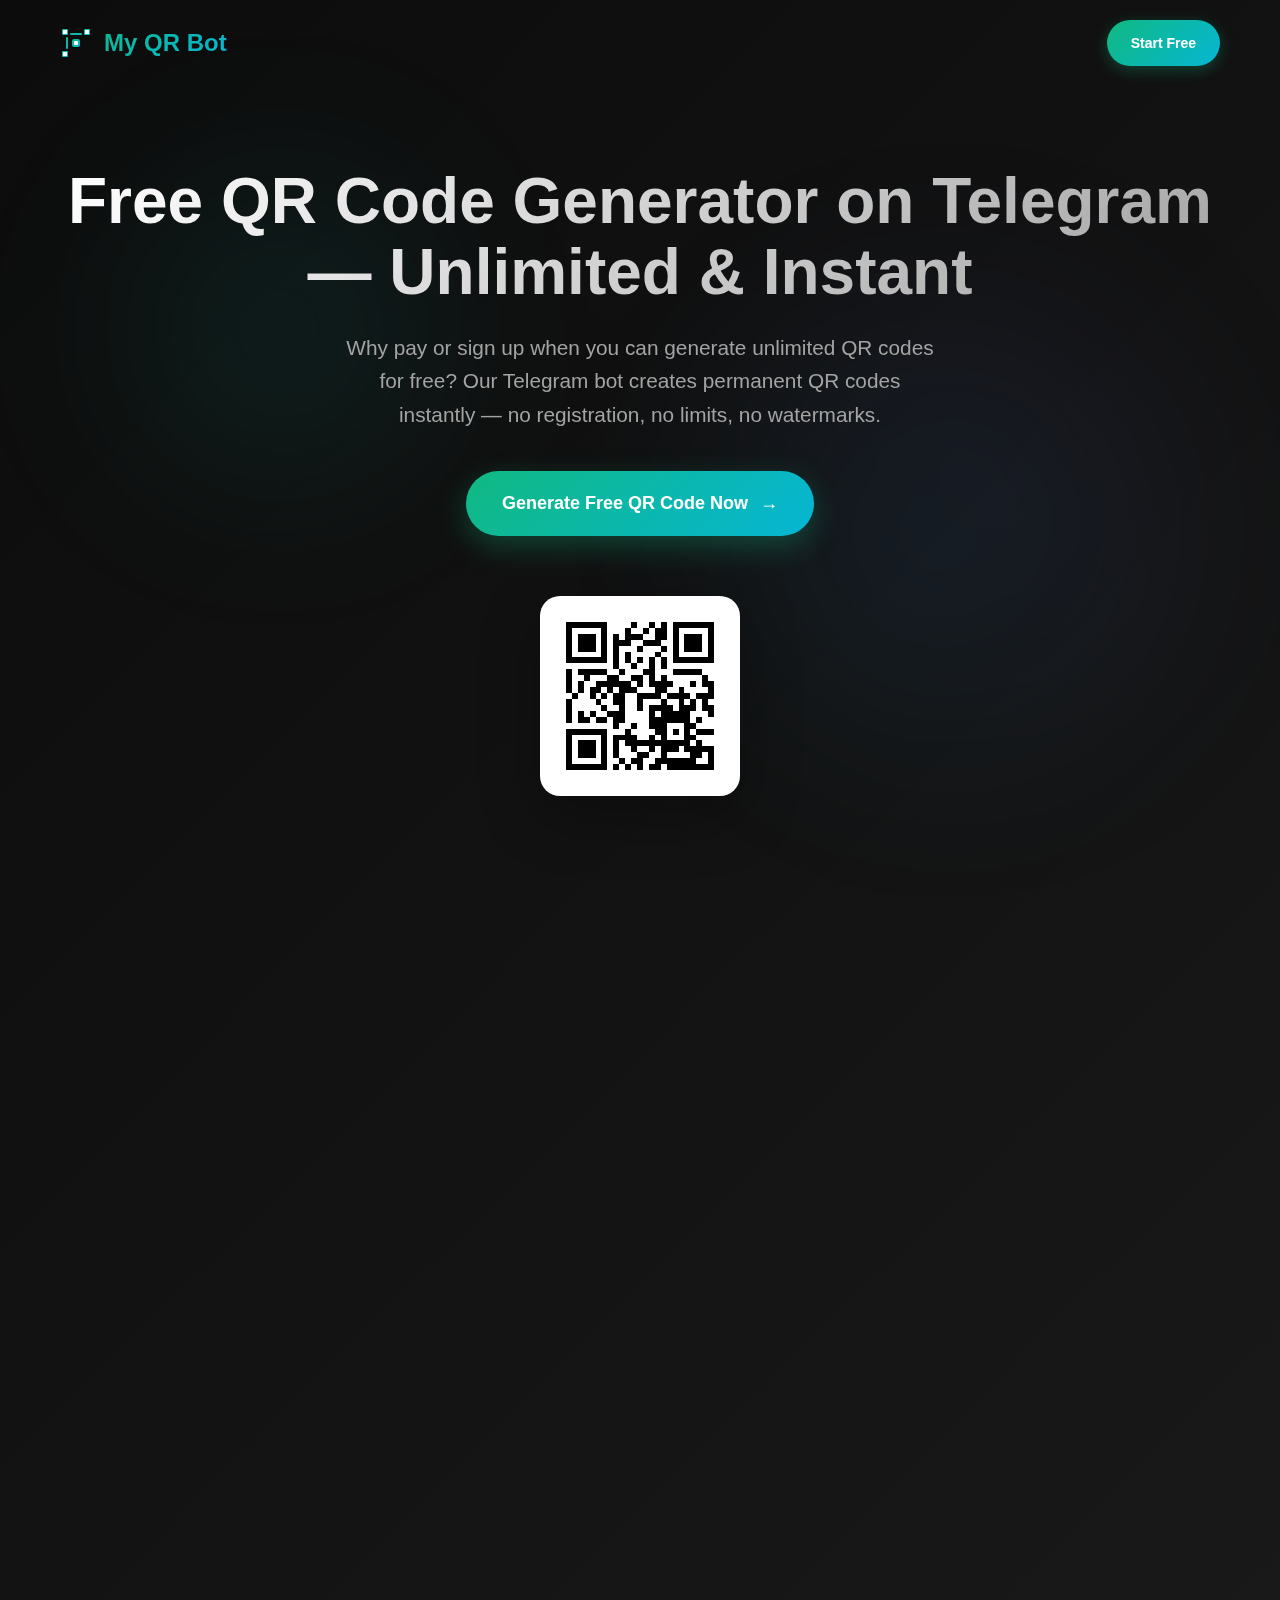
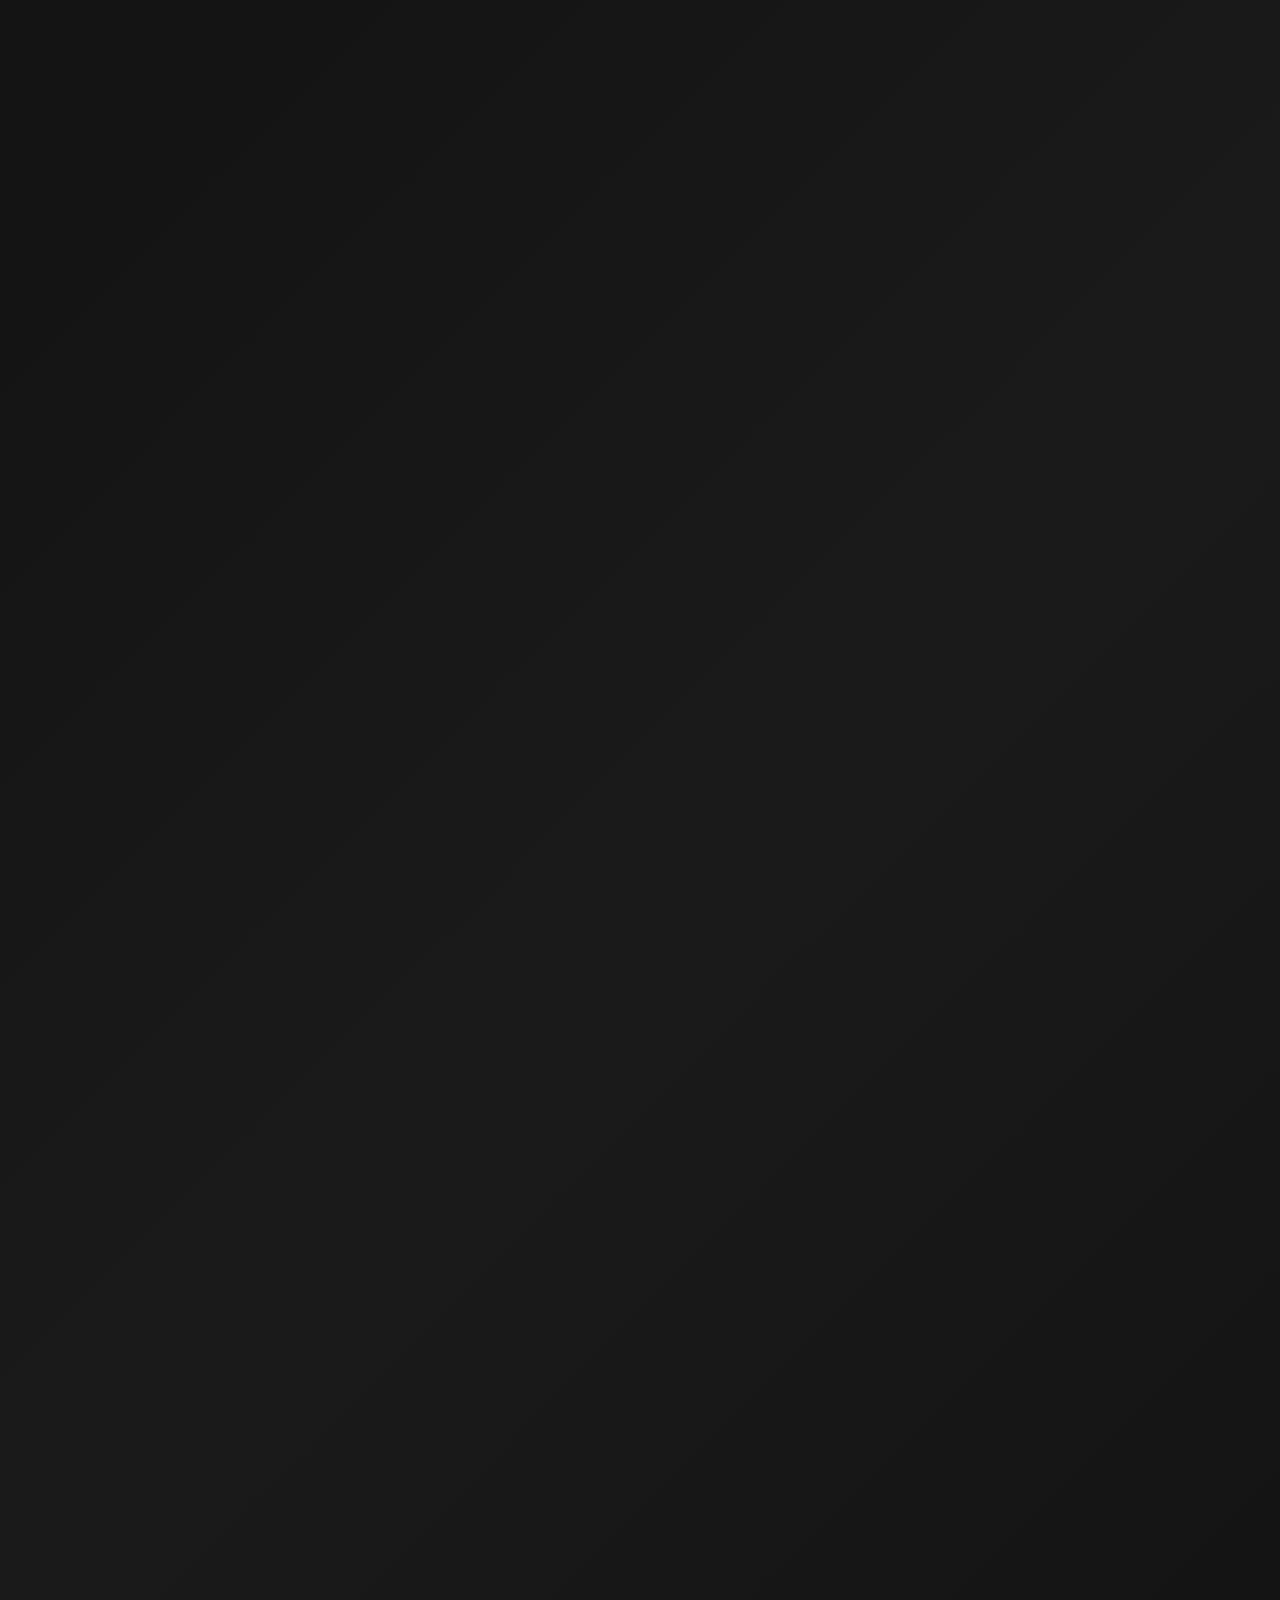
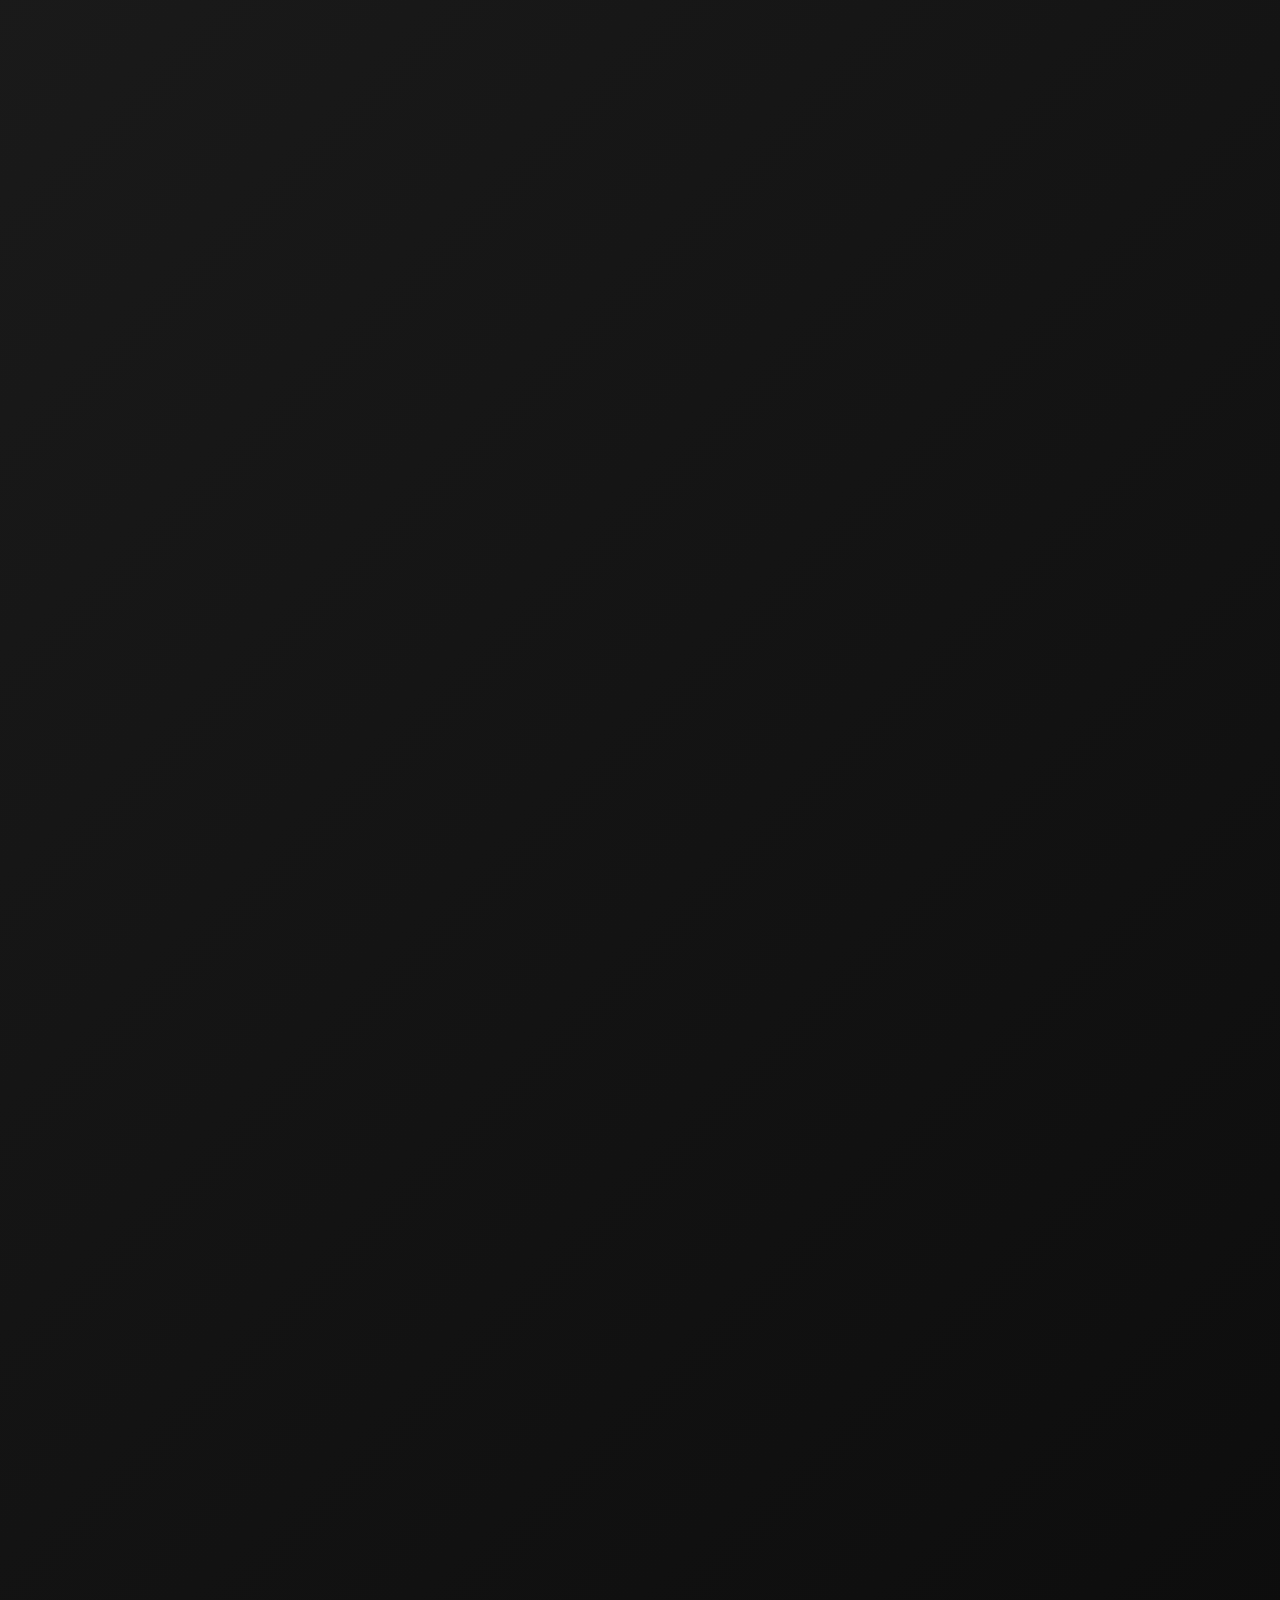
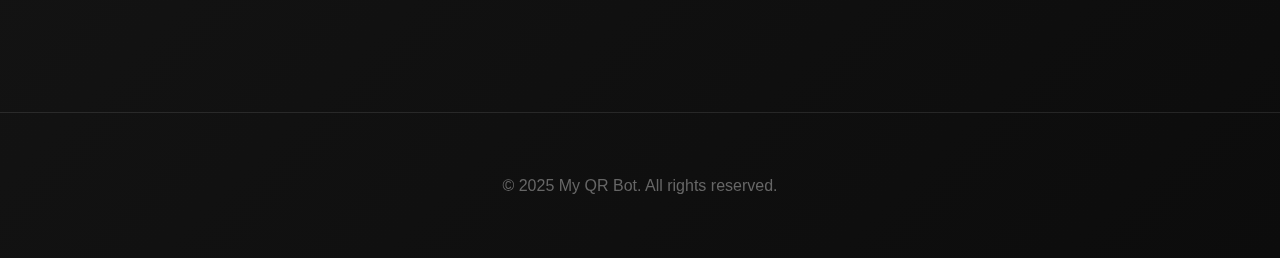
<file: index.html>
<!DOCTYPE html>
<html lang="en">
<head>
    <!-- Google Tag Manager -->
    <script>(function(w,d,s,l,i){w[l]=w[l]||[];w[l].push({'gtm.start':
    new Date().getTime(),event:'gtm.js'});var f=d.getElementsByTagName(s)[0],
    j=d.createElement(s),dl=l!='dataLayer'?'&l='+l:'';j.async=true;j.src=
    'https://www.googletagmanager.com/gtm.js?id='+i+dl;f.parentNode.insertBefore(j,f);
    })(window,document,'script','dataLayer','GTM-56CL64R4');</script>
    <!-- End Google Tag Manager -->

    <!-- Google tag (gtag.js) -->
    <script async src="https://www.googletagmanager.com/gtag/js?id=G-VHYNSSC8YQ"></script>
    <script>
    window.dataLayer = window.dataLayer || [];
    function gtag(){dataLayer.push(arguments);}
    gtag('js', new Date());



    gtag('config', 'G-VHYNSSC8YQ');
    </script>
    <meta charset="UTF-8">
    <meta name="viewport" content="width=device-width, initial-scale=1.0">
    <meta name="title" content="Free QR Code Generator Bot — Unlimited Telegram QR Codes">
    <meta name="description" content="Generate unlimited free QR codes instantly on Telegram. No registration, no watermarks, no expiration. The only truly free QR code generator bot.">
    <meta name="keywords" content="free qr code generator, telegram qr bot, unlimited qr codes, no registration qr code, free telegram bot, instant qr generator, no watermark qr code, telegram qr code generator, free telegram qr bot, qr code bot for telegram, make qr code in telegram, generate qr from link telegram, text to qr telegram bot, no watermark qr code telegram, instant qr code telegram, unlimited qr codes free telegram, qr code generator without login, high resolution qr code telegram, qr code for telegram channel invite, qr code png for printing, qr code for wifi network, vcard contact qr telegram, qr code for google form, qr code for event tickets, qr code for restaurant menu, qr code for business card, qr code for instagram link, qr code for whatsapp link, qr code for youtube video, qr code for app download, qr code for crypto wallet, qr code for payment link, qr code for maps location, qr code for zoom meeting, qr code for survey, qr code for resume, qr code for ecommerce product, qr code for coupon, qr code for classroom materials, qr code for conference booth, qr code for flyers, qr code for stickers, qr code for small business marketing, qr code for real estate listings, qr code for restaurant wifi, qr code for contactless ordering, qr code for parking payments, quick qr code generator free, best telegram qr code maker">
    <meta name="robots" content="index, follow">
    
    <!-- Open Graph / Facebook -->
    <meta property="og:type" content="website">
    <meta property="og:url" content="https://myqrbot.com">
    <meta property="og:title" content="Free QR Code Generator Bot — Unlimited Telegram QR Codes">
    <meta property="og:description" content="Generate unlimited free QR codes instantly on Telegram. No registration, no watermarks, no expiration.">
    <meta property="og:image" content="https://myqrbot.com/og-image.svg">
    <meta property="og:image:type" content="image/svg+xml">
    <meta property="og:image:width" content="1200">
    <meta property="og:image:height" content="630">
    <meta property="og:site_name" content="My QR Bot">
    
    <!-- Twitter -->
    <meta property="twitter:card" content="summary_large_image">
    <meta property="twitter:url" content="https://myqrbot.com">
    <meta property="twitter:title" content="Free QR Code Generator Bot — Unlimited Telegram QR Codes">
    <meta property="twitter:description" content="Generate unlimited free QR codes instantly on Telegram. No registration, no watermarks, no expiration.">
    <meta property="twitter:image" content="https://myqrbot.com/og-image.svg">
    
    <link rel="canonical" href="https://myqrbot.com">
    
    <!-- Favicon -->
    <link rel="icon" type="image/svg+xml" href="data:image/svg+xml,%3Csvg xmlns='http://www.w3.org/2000/svg' viewBox='0 0 32 32'%3E%3Cdefs%3E%3ClinearGradient id='faviconGrad' x1='0%25' y1='0%25' x2='100%25' y2='100%25'%3E%3Cstop offset='0%25' style='stop-color:%2310b981'/%3E%3Cstop offset='100%25' style='stop-color:%2306b6d4'/%3E%3C/linearGradient%3E%3C/defs%3E%3Crect width='32' height='32' fill='white' rx='6'/%3E%3Crect x='2' y='2' width='6' height='6' fill='url(%23faviconGrad)' rx='1'/%3E%3Crect x='24' y='2' width='6' height='6' fill='url(%23faviconGrad)' rx='1'/%3E%3Crect x='2' y='24' width='6' height='6' fill='url(%23faviconGrad)' rx='1'/%3E%3Crect x='12' y='12' width='8' height='8' fill='url(%23faviconGrad)' rx='2'/%3E%3Crect x='14' y='14' width='4' height='4' fill='white' rx='1'/%3E%3Crect x='3' y='3' width='4' height='4' fill='white' rx='0.5'/%3E%3Crect x='25' y='3' width='4' height='4' fill='white' rx='0.5'/%3E%3Crect x='3' y='25' width='4' height='4' fill='white' rx='0.5'/%3E%3Crect x='10' y='6' width='12' height='2' fill='url(%23faviconGrad)' rx='1'/%3E%3Crect x='6' y='10' width='2' height='12' fill='url(%23faviconGrad)' rx='1'/%3E%3C/svg%3E">
    <link rel="shortcut icon" href="data:image/svg+xml,%3Csvg xmlns='http://www.w3.org/2000/svg' viewBox='0 0 32 32'%3E%3Cdefs%3E%3ClinearGradient id='faviconGrad' x1='0%25' y1='0%25' x2='100%25' y2='100%25'%3E%3Cstop offset='0%25' style='stop-color:%2310b981'/%3E%3Cstop offset='100%25' style='stop-color:%2306b6d4'/%3E%3C/linearGradient%3E%3C/defs%3E%3Crect width='32' height='32' fill='white' rx='6'/%3E%3Crect x='2' y='2' width='6' height='6' fill='url(%23faviconGrad)' rx='1'/%3E%3Crect x='24' y='2' width='6' height='6' fill='url(%23faviconGrad)' rx='1'/%3E%3Crect x='2' y='24' width='6' height='6' fill='url(%23faviconGrad)' rx='1'/%3E%3Crect x='12' y='12' width='8' height='8' fill='url(%23faviconGrad)' rx='2'/%3E%3Crect x='14' y='14' width='4' height='4' fill='white' rx='1'/%3E%3Crect x='3' y='3' width='4' height='4' fill='white' rx='0.5'/%3E%3Crect x='25' y='3' width='4' height='4' fill='white' rx='0.5'/%3E%3Crect x='3' y='25' width='4' height='4' fill='white' rx='0.5'/%3E%3Crect x='10' y='6' width='12' height='2' fill='url(%23faviconGrad)' rx='1'/%3E%3Crect x='6' y='10' width='2' height='12' fill='url(%23faviconGrad)' rx='1'/%3E%3C/svg%3E">
    <link rel="apple-touch-icon" href="data:image/svg+xml,%3Csvg xmlns='http://www.w3.org/2000/svg' viewBox='0 0 32 32'%3E%3Cdefs%3E%3ClinearGradient id='faviconGrad' x1='0%25' y1='0%25' x2='100%25' y2='100%25'%3E%3Cstop offset='0%25' style='stop-color:%2310b981'/%3E%3Cstop offset='100%25' style='stop-color:%2306b6d4'/%3E%3C/linearGradient%3E%3C/defs%3E%3Crect width='32' height='32' fill='white' rx='6'/%3E%3Crect x='2' y='2' width='6' height='6' fill='url(%23faviconGrad)' rx='1'/%3E%3Crect x='24' y='2' width='6' height='6' fill='url(%23faviconGrad)' rx='1'/%3E%3Crect x='2' y='24' width='6' height='6' fill='url(%23faviconGrad)' rx='1'/%3E%3Crect x='12' y='12' width='8' height='8' fill='url(%23faviconGrad)' rx='2'/%3E%3Crect x='14' y='14' width='4' height='4' fill='white' rx='1'/%3E%3Crect x='3' y='3' width='4' height='4' fill='white' rx='0.5'/%3E%3Crect x='25' y='3' width='4' height='4' fill='white' rx='0.5'/%3E%3Crect x='3' y='25' width='4' height='4' fill='white' rx='0.5'/%3E%3Crect x='10' y='6' width='12' height='2' fill='url(%23faviconGrad)' rx='1'/%3E%3Crect x='6' y='10' width='2' height='12' fill='url(%23faviconGrad)' rx='1'/%3E%3C/svg%3E">
    
    <title>Free QR Code Generator Bot — Unlimited Telegram QR Codes</title>
    
    <!-- Preconnect to external domains -->
    <link rel="preconnect" href="https://www.googletagmanager.com" crossorigin>
    <link rel="preconnect" href="https://www.google-analytics.com" crossorigin>
    <link rel="dns-prefetch" href="https://t.me">
    
    <!-- All CSS inlined for maximum performance -->
    <style>
        * {
            margin: 0;
            padding: 0;
            box-sizing: border-box;
        }

        body {
            font-family: 'Inter', -apple-system, BlinkMacSystemFont, 'Segoe UI', Roboto, sans-serif;
            background: linear-gradient(135deg, #0c0c0c 0%, #1a1a1a 50%, #0c0c0c 100%);
            color: #ffffff;
            line-height: 1.6;
            overflow-x: hidden;
        }

        .container {
            max-width: 1200px;
            margin: 0 auto;
            padding: 0 20px;
        }

        /* Animated Background */
        .bg-animation {
            position: fixed;
            top: 0;
            left: 0;
            width: 100%;
            height: 100%;
            z-index: -1;
            opacity: 0.1;
        }

        .bg-animation::before {
            content: '';
            position: absolute;
            top: 20%;
            left: 10%;
            width: 300px;
            height: 300px;
            background: linear-gradient(45deg, #10b981, #06b6d4);
            border-radius: 50%;
            filter: blur(100px);
            animation: float 6s ease-in-out infinite;
        }

        .bg-animation::after {
            content: '';
            position: absolute;
            bottom: 20%;
            right: 10%;
            width: 400px;
            height: 400px;
            background: linear-gradient(45deg, #06b6d4, #8b5cf6);
            border-radius: 50%;
            filter: blur(120px);
            animation: float 8s ease-in-out infinite reverse;
        }

        @keyframes float {
            0%, 100% { transform: translateY(0px) scale(1); }
            50% { transform: translateY(-20px) scale(1.1); }
        }

        /* Header */
        header {
            padding: 20px 0;
            position: relative;
            z-index: 100;
        }

        nav {
            display: flex;
            justify-content: space-between;
            align-items: center;
        }

        .nav-cta {
            background: linear-gradient(135deg, #10b981, #06b6d4);
            color: white;
            padding: 12px 24px;
            border: none;
            border-radius: 25px;
            font-size: 14px;
            font-weight: 600;
            text-decoration: none;
            cursor: pointer;
            transition: all 0.3s ease;
            box-shadow: 0 4px 15px rgba(16, 185, 129, 0.3);
        }

        .nav-cta:hover {
            transform: translateY(-2px);
            box-shadow: 0 6px 20px rgba(16, 185, 129, 0.4);
        }

        .logo {
            display: flex;
            align-items: center;
            gap: 12px;
            font-size: 24px;
            font-weight: 800;
            background: linear-gradient(135deg, #10b981, #06b6d4);
            -webkit-background-clip: text;
            -webkit-text-fill-color: transparent;
            background-clip: text;
        }

        .logo-icon {
            width: 32px;
            height: 32px;
            flex-shrink: 0;
        }

        .logo-icon svg {
            width: 100%;
            height: 100%;
        }

        /* Hero Section */
        .hero {
            padding: 80px 0 120px;
            text-align: center;
            position: relative;
        }

        .hero h1 {
            font-size: clamp(2.5rem, 5vw, 4rem);
            font-weight: 900;
            margin-bottom: 24px;
            background: linear-gradient(135deg, #ffffff 0%, #a3a3a3 100%);
            -webkit-background-clip: text;
            -webkit-text-fill-color: transparent;
            background-clip: text;
            line-height: 1.1;
            animation: fadeInUp 1s ease-out;
        }

        @keyframes pulse {
            0%, 100% { transform: scale(1); }
            50% { transform: scale(1.05); }
        }

        .hero .subtitle {
            font-size: clamp(1.1rem, 2.5vw, 1.3rem);
            color: #a3a3a3;
            max-width: 600px;
            margin: 0 auto 40px;
            animation: fadeInUp 1s ease-out 0.2s both;
        }

        .cta-primary {
            display: inline-flex;
            align-items: center;
            gap: 12px;
            background: linear-gradient(135deg, #10b981, #06b6d4);
            color: white;
            padding: 18px 36px;
            border: none;
            border-radius: 50px;
            font-size: 18px;
            font-weight: 600;
            text-decoration: none;
            cursor: pointer;
            transition: all 0.3s ease;
            box-shadow: 0 10px 30px rgba(16, 185, 129, 0.3);
            animation: fadeInUp 1s ease-out 0.4s both;
        }

        .cta-primary:hover {
            transform: translateY(-3px);
            box-shadow: 0 15px 40px rgba(16, 185, 129, 0.4);
        }

        .qr-demo {
            margin: 60px auto 0;
            width: 200px;
            height: 200px;
            background: white;
            border-radius: 20px;
            display: flex;
            align-items: center;
            justify-content: center;
            box-shadow: 0 20px 60px rgba(0, 0, 0, 0.3);
            animation: fadeInUp 1s ease-out 0.6s both;
            text-decoration: none;
            transition: all 0.3s ease;
        }

        .qr-demo:hover {
            transform: translateY(-5px);
            box-shadow: 0 25px 70px rgba(16, 185, 129, 0.2);
        }

        .qr-placeholder {
            width: 160px;
            height: 160px;
            display: flex;
            align-items: center;
            justify-content: center;
        }

        .qr-placeholder svg {
            width: 160px;
            height: 160px;
        }

        @keyframes fadeInUp {
            from {
                opacity: 0;
                transform: translateY(40px);
            }
            to {
                opacity: 1;
                transform: translateY(0);
            }
        }

        /* Features Section */
        .features {
            padding: 120px 0;
            position: relative;
        }

        .section-header {
            text-align: center;
            margin-bottom: 80px;
        }

        .section-header h2 {
            font-size: clamp(2rem, 4vw, 3rem);
            font-weight: 800;
            margin-bottom: 20px;
            background: linear-gradient(135deg, #ffffff 0%, #a3a3a3 100%);
            -webkit-background-clip: text;
            -webkit-text-fill-color: transparent;
            background-clip: text;
        }

        .features-grid {
            display: grid;
            grid-template-columns: repeat(auto-fit, minmax(350px, 1fr));
            gap: 40px;
        }

        .feature-card {
            background: rgba(255, 255, 255, 0.05);
            border: 1px solid rgba(255, 255, 255, 0.1);
            border-radius: 20px;
            padding: 40px;
            transition: all 0.3s ease;
            backdrop-filter: blur(10px);
        }

        .feature-card:hover {
            transform: translateY(-10px);
            background: rgba(255, 255, 255, 0.08);
            box-shadow: 0 20px 60px rgba(16, 185, 129, 0.15);
        }

        .feature-icon {
            font-size: 48px;
            margin-bottom: 24px;
            display: block;
        }

        .feature-card h3 {
            font-size: 24px;
            font-weight: 700;
            margin-bottom: 16px;
            color: #ffffff;
        }

        .feature-card p {
            color: #a3a3a3;
            font-size: 16px;
        }

        /* Why Free Section */
        .why-free {
            padding: 120px 0;
            background: rgba(16, 185, 129, 0.05);
            text-align: center;
        }

        .why-free h2 {
            font-size: clamp(2rem, 4vw, 3rem);
            font-weight: 800;
            margin-bottom: 40px;
            background: linear-gradient(135deg, #10b981, #06b6d4);
            -webkit-background-clip: text;
            -webkit-text-fill-color: transparent;
            background-clip: text;
        }

        .why-free p {
            font-size: 18px;
            color: #a3a3a3;
            max-width: 800px;
            margin: 0 auto 40px;
            line-height: 1.7;
        }

        /* Use Cases */
        .use-cases {
            padding: 120px 0;
        }

        .use-cases-grid {
            display: grid;
            grid-template-columns: repeat(auto-fit, minmax(250px, 1fr));
            gap: 32px;
        }

        .use-case {
            text-align: center;
            padding: 32px 20px;
            background: rgba(255, 255, 255, 0.03);
            border-radius: 16px;
            transition: all 0.3s ease;
        }

        .use-case:hover {
            background: rgba(255, 255, 255, 0.08);
            transform: translateY(-5px);
        }

        .use-case-icon {
            font-size: 48px;
            margin-bottom: 20px;
            display: block;
        }

        .use-case h3 {
            font-size: 18px;
            font-weight: 600;
            color: #ffffff;
        }

        /* Stats Section */
        .stats {
            padding: 80px 0;
            background: rgba(255, 255, 255, 0.02);
            text-align: center;
        }

        .stats-grid {
            display: grid;
            grid-template-columns: repeat(auto-fit, minmax(200px, 1fr));
            gap: 40px;
            max-width: 800px;
            margin: 0 auto;
        }

        .stat {
            padding: 20px;
        }

        .stat-number {
            font-size: 48px;
            font-weight: 900;
            background: linear-gradient(135deg, #10b981, #06b6d4);
            -webkit-background-clip: text;
            -webkit-text-fill-color: transparent;
            background-clip: text;
            margin-bottom: 12px;
        }

        .stat-label {
            font-size: 16px;
            color: #a3a3a3;
            font-weight: 500;
        }

        /* FAQ Section */
        .faq {
            padding: 120px 0;
            background: rgba(255, 255, 255, 0.02);
        }

        .faq-container {
            max-width: 800px;
            margin: 0 auto;
        }

        .faq-item {
            border-bottom: 1px solid rgba(255, 255, 255, 0.1);
            margin-bottom: 0;
        }

        .faq-question {
            width: 100%;
            padding: 24px 0;
            background: none;
            border: none;
            text-align: left;
            color: #ffffff;
            font-size: 18px;
            font-weight: 600;
            cursor: pointer;
            display: flex;
            justify-content: space-between;
            align-items: center;
            transition: color 0.3s ease;
        }

        .faq-question:hover {
            color: #10b981;
        }

        .faq-toggle {
            font-size: 24px;
            transition: transform 0.3s ease;
            color: #10b981;
        }

        .faq-item.active .faq-toggle {
            transform: rotate(45deg);
        }

        .faq-answer {
            max-height: 0;
            overflow: hidden;
            transition: max-height 0.3s ease;
            padding: 0;
        }

        .faq-item.active .faq-answer {
            max-height: 200px;
            padding-bottom: 24px;
        }

        .faq-answer p {
            color: #a3a3a3;
            font-size: 16px;
            line-height: 1.6;
            margin: 0;
        }

        /* Final CTA */
        .final-cta {
            padding: 120px 0;
            text-align: center;
            background: linear-gradient(135deg, rgba(16, 185, 129, 0.1) 0%, rgba(6, 182, 212, 0.1) 100%);
        }

        .final-cta h2 {
            font-size: clamp(2rem, 4vw, 2.5rem);
            font-weight: 800;
            margin-bottom: 24px;
            color: #ffffff;
        }

        .final-cta p {
            font-size: 18px;
            color: #a3a3a3;
            margin-bottom: 40px;
        }

        /* Footer */
        footer {
            padding: 60px 0;
            text-align: center;
            border-top: 1px solid rgba(255, 255, 255, 0.1);
            color: #666;
        }

        /* Responsive Design */
        @media (max-width: 768px) {
            .nav-cta {
                padding: 10px 16px;
                font-size: 12px;
            }
            
            .features-grid {
                grid-template-columns: 1fr;
            }
            
            .feature-card {
                padding: 30px;
            }
            
            .hero {
                padding: 60px 0 80px;
            }
            
            .qr-demo {
                width: 150px;
                height: 150px;
            }
            
            .qr-placeholder {
                width: 120px;
                height: 120px;
            }
            
            .faq-question {
                font-size: 16px;
                padding: 20px 0;
            }
            
            .faq-answer p {
                font-size: 14px;
            }
        }

        /* Scroll animations */
        .scroll-reveal {
            opacity: 0;
            transform: translateY(50px);
            transition: all 0.6s ease;
        }

        .scroll-reveal.revealed {
            opacity: 1;
            transform: translateY(0);
        }

        /* Schema.org structured data for SEO */
        .sr-only {
            position: absolute;
            width: 1px;
            height: 1px;
            padding: 0;
            margin: -1px;
            overflow: hidden;
            clip: rect(0, 0, 0, 0);
            white-space: nowrap;
            border: 0;
        }
    </style>
    <script type="application/ld+json">
    {
        "@context": "https://schema.org",
        "@type": "WebApplication",
        "name": "Free QR Code Generator Bot",
        "description": "Generate unlimited free QR codes instantly on Telegram. No registration, no watermarks, no expiration.",
        "url": "https://myqrbot.com",
        "applicationCategory": "UtilityApplication",
        "operatingSystem": "All",
        "offers": {
            "@type": "Offer",
            "price": "0",
            "priceCurrency": "USD"
        },
        "featureList": [
            "Unlimited QR code generation",
            "No registration required",
            "No watermarks",
            "Permanent QR codes",
            "Instant generation"
        ]
    }
    </script>
</head>
<body>
    <!-- Google Tag Manager (noscript) -->
    <noscript><iframe src="https://www.googletagmanager.com/ns.html?id=GTM-56CL64R4"
    height="0" width="0" style="display:none;visibility:hidden"></iframe></noscript>
    <!-- End Google Tag Manager (noscript) -->

    
    <div class="bg-animation"></div>
    
    <header>
        <nav class="container">
            <div class="logo">
                <div class="logo-icon">
                    <svg viewBox="0 0 32 32" fill="none" xmlns="http://www.w3.org/2000/svg">
                        <defs>
                            <linearGradient id="logoGradient" x1="0%" y1="0%" x2="100%" y2="100%">
                                <stop offset="0%" style="stop-color:#10b981"/>
                                <stop offset="100%" style="stop-color:#06b6d4"/>
                            </linearGradient>
                        </defs>
                        <!-- QR-inspired minimalist design -->
                        <rect x="2" y="2" width="6" height="6" fill="url(#logoGradient)" rx="1"/>
                        <rect x="24" y="2" width="6" height="6" fill="url(#logoGradient)" rx="1"/>
                        <rect x="2" y="24" width="6" height="6" fill="url(#logoGradient)" rx="1"/>
                        
                        <!-- Center elements -->
                        <rect x="12" y="12" width="8" height="8" fill="url(#logoGradient)" rx="2"/>
                        <rect x="14" y="14" width="4" height="4" fill="#ffffff" rx="1"/>
                        
                        <!-- Corner details -->
                        <rect x="3" y="3" width="4" height="4" fill="#ffffff" rx="0.5"/>
                        <rect x="25" y="3" width="4" height="4" fill="#ffffff" rx="0.5"/>
                        <rect x="3" y="25" width="4" height="4" fill="#ffffff" rx="0.5"/>
                        
                        <!-- Connector lines -->
                        <rect x="10" y="6" width="12" height="2" fill="url(#logoGradient)" rx="1"/>
                        <rect x="6" y="10" width="2" height="12" fill="url(#logoGradient)" rx="1"/>
                    </svg>
                </div>
                My QR Bot
            </div>
            <a href="https://t.me/GenerateQrBot" class="nav-cta">Start Free</a>
        </nav>
    </header>

    <main>
        <section class="hero">
            <div class="container">
                <h1>Free QR Code Generator on Telegram — Unlimited & Instant</h1>
                <p class="subtitle">Why pay or sign up when you can generate unlimited QR codes for free? Our Telegram bot creates permanent QR codes instantly — no registration, no limits, no watermarks.</p>
                <a href="https://t.me/GenerateQrBot" class="cta-primary" id="start">
                    <span>Generate Free QR Code Now</span>
                    <span>→</span>
                </a>
                <a href="https://t.me/GenerateQrBot" class="qr-demo" aria-label="Try our QR code generator - sample QR code">
                    <div class="qr-placeholder">
                        <svg xmlns="http://www.w3.org/2000/svg" alt="Sample QR code - click to try our free generator" width="160" height="160" viewBox="0 0 27 27" shape-rendering="crispEdges"><path fill="#FFFFFF" d="M0 0h27v27H0z"/><path stroke="#000000" d="M1 1.5h7m4 0h1m2 0h1m1 0h1m1 0h7M1 2.5h1m5 0h1m3 0h1m2 0h1m1 0h2m1 0h1m5 0h1M1 3.5h1m1 0h3m1 0h1m1 0h1m1 0h3m2 0h2m1 0h1m1 0h3m1 0h1M1 4.5h1m1 0h3m1 0h1m1 0h3m2 0h3m2 0h1m1 0h3m1 0h1M1 5.5h1m1 0h3m1 0h1m1 0h1m3 0h1m3 0h1m1 0h1m1 0h3m1 0h1M1 6.5h1m5 0h1m1 0h1m1 0h1m4 0h1m2 0h1m5 0h1M1 7.5h7m1 0h1m1 0h1m1 0h1m1 0h1m1 0h1m1 0h7M9 8.5h1m2 0h1m2 0h1m1 0h1M1 9.5h1m1 0h5m2 0h1m3 0h2m3 0h5M1 10.5h1m2 0h1m3 0h2m2 0h2m1 0h1m1 0h1m6 0h1M1 11.5h1m1 0h1m2 0h6m1 0h1m1 0h4m3 0h1m1 0h2M1 12.5h1m1 0h1m1 0h2m1 0h1m1 0h3m3 0h2m2 0h1m4 0h1M2 13.5h1m2 0h1m1 0h1m1 0h2m2 0h4m1 0h4m1 0h3M1 14.5h1m4 0h1m2 0h2m2 0h1m3 0h1m2 0h1m1 0h1m1 0h1M1 15.5h1m5 0h1m2 0h1m2 0h1m1 0h4m1 0h3m1 0h2M1 16.5h1m1 0h1m1 0h1m2 0h3m4 0h1m1 0h5m3 0h1M1 17.5h1m1 0h2m1 0h2m1 0h2m4 0h7m1 0h1M9 18.5h1m2 0h1m2 0h3m3 0h2M1 19.5h7m3 0h1m4 0h2m1 0h1m1 0h1m1 0h3M1 20.5h1m5 0h1m1 0h4m2 0h1m1 0h1m3 0h2M1 21.5h1m1 0h3m1 0h1m1 0h1m1 0h11m1 0h1M1 22.5h1m1 0h3m1 0h1m1 0h1m2 0h1m2 0h1m1 0h3m1 0h5M1 23.5h1m1 0h3m1 0h1m1 0h1m3 0h2m2 0h1m4 0h2m1 0h1M1 24.5h1m5 0h1m2 0h1m1 0h2m2 0h7m2 0h1M1 25.5h7m1 0h1m1 0h1m1 0h1m1 0h2m1 0h8"/></svg>
                    </div>
                </a>
            </div>
        </section>

        <section class="features scroll-reveal">
            <div class="container">
                <div class="section-header">
                    <h2>Why Our Free QR Generator is Different</h2>
                </div>
                <div class="features-grid">
                    <article class="feature-card">
                        <span class="feature-icon" role="img" aria-label="100 percent">💯</span>
                        <h3>Completely Free</h3>
                        <p>Generate unlimited QR codes without any cost. No hidden fees, no premium plans required — truly free.</p>
                    </article>
                    <article class="feature-card">
                        <span class="feature-icon" role="img" aria-label="rocket">🚀</span>
                        <h3>Instant Generation</h3>
                        <p>Your QR code is ready in seconds. No waiting, no processing delays — just instant results right in Telegram.</p>
                    </article>
                    <article class="feature-card">
                        <span class="feature-icon" role="img" aria-label="lock">🔒</span>
                        <h3>No Registration</h3>
                        <p>Works instantly in Telegram without accounts, passwords, or personal information. Start creating immediately.</p>
                    </article>
                    <article class="feature-card">
                        <span class="feature-icon" role="img" aria-label="infinity">♾️</span>
                        <h3>No Expiration</h3>
                        <p>Permanent QR codes that never expire. Create once, use forever — no time limits or subscription required.</p>
                    </article>
                    <article class="feature-card">
                        <span class="feature-icon" role="img" aria-label="target">🎯</span>
                        <h3>No Watermarks</h3>
                        <p>Clean QR codes without any branding or watermarks. Professional quality for any use case.</p>
                    </article>
                    <article class="feature-card">
                        <span class="feature-icon" role="img" aria-label="mobile phone">📱</span>
                        <h3>Works in Telegram</h3>
                        <p>No app downloads needed. Generate QR codes directly in Telegram on any device, anywhere.</p>
                    </article>
                </div>
            </div>
        </section>

        <section class="why-free scroll-reveal">
            <div class="container">
                <h2>Why Are We Offering This for Free?</h2>
                <p>We believe QR code generation should be accessible to everyone. While other services charge fees or limit usage, we're committed to providing unlimited, high-quality QR codes at no cost. Our mission is to make digital connectivity simple and free for all users worldwide.</p>
            </div>
        </section>

        <section class="stats scroll-reveal">
            <div class="container">
                <div class="stats-grid">
                    <div class="stat">
                        <div class="stat-number">50K+</div>
                        <div class="stat-label">QR Codes Generated</div>
                    </div>
                    <div class="stat">
                        <div class="stat-number">10K+</div>
                        <div class="stat-label">Happy Users</div>
                    </div>
                    <div class="stat">
                        <div class="stat-number">100%</div>
                        <div class="stat-label">Free</div>
                    </div>
                </div>
            </div>
        </section>

        <section class="use-cases scroll-reveal">
            <div class="container">
                <div class="section-header">
                    <h2>Perfect For Any Use Case</h2>
                </div>
                <div class="use-cases-grid">
                    <div class="use-case">
                        <span class="use-case-icon" role="img" aria-label="restaurant">🍽️</span>
                        <h3>Restaurant Menus</h3>
                    </div>
                    <div class="use-case">
                        <span class="use-case-icon" role="img" aria-label="party">🎉</span>
                        <h3>Event Invitations</h3>
                    </div>
                    <div class="use-case">
                        <span class="use-case-icon" role="img" aria-label="briefcase">💼</span>
                        <h3>Business Cards</h3>
                    </div>
                    <div class="use-case">
                        <span class="use-case-icon" role="img" aria-label="mobile phone">📱</span>
                        <h3>Wi-Fi Sharing</h3>
                    </div>
                    <div class="use-case">
                        <span class="use-case-icon" role="img" aria-label="link">🔗</span>
                        <h3>Social Media Links</h3>
                    </div>
                    <div class="use-case">
                        <span class="use-case-icon" role="img" aria-label="clipboard">📋</span>
                        <h3>Contact Information</h3>
                    </div>
                </div>
            </div>
        </section>

        <section class="faq scroll-reveal">
            <div class="container">
                <div class="section-header">
                    <h2>Frequently Asked Questions</h2>
                </div>
                <div class="faq-container">
                    <div class="faq-item">
                        <button class="faq-question">
                            Is this really completely free? No hidden costs?
                            <span class="faq-toggle">+</span>
                        </button>
                        <div class="faq-answer">
                            <p>Yes! Our QR code generator is 100% free. No hidden fees, no trials that expire, no premium upsells. We believe QR codes should be accessible to everyone.</p>
                        </div>
                    </div>
                    
                    <div class="faq-item">
                        <button class="faq-question">
                            Do I need to create an account or register?
                            <span class="faq-toggle">+</span>
                        </button>
                        <div class="faq-answer">
                            <p>No! Our Telegram bot works instantly without any registration, sign-up, or personal information. Just start the bot and create your QR code in seconds.</p>
                        </div>
                    </div>
                    
                    <div class="faq-item">
                        <button class="faq-question">
                            Do the QR codes expire or have time limits?
                            <span class="faq-toggle">+</span>
                        </button>
                        <div class="faq-answer">
                            <p>Never! All QR codes generated by our bot are permanent and will work forever. No expiration dates, no time limits - create once, use forever.</p>
                        </div>
                    </div>
                    
                    <div class="faq-item">
                        <button class="faq-question">
                            Are there any watermarks on the QR codes?
                            <span class="faq-toggle">+</span>
                        </button>
                        <div class="faq-answer">
                            <p>No watermarks! Our QR codes are clean and professional. You get the same quality as paid services, but completely free.</p>
                        </div>
                    </div>
                    
                    <div class="faq-item">
                        <button class="faq-question">
                            How many QR codes can I generate?
                            <span class="faq-toggle">+</span>
                        </button>
                        <div class="faq-answer">
                            <p>Unlimited! Generate as many QR codes as you need, whenever you need them. There are no daily, monthly, or lifetime limits.</p>
                        </div>
                    </div>
                    
                    <div class="faq-item">
                        <button class="faq-question">
                            How do I get started with the Telegram bot?
                            <span class="faq-toggle">+</span>
                        </button>
                        <div class="faq-answer">
                            <p>Simply click any "Generate Free QR Code" button on this page to open our Telegram bot. No downloads needed - it works directly in Telegram on any device.</p>
                        </div>
                    </div>
                </div>
            </div>
        </section>

        <section class="final-cta scroll-reveal">
            <div class="container">
                <h2>Ready to Generate Your First Free QR Code?</h2>
                <p>Click below and get it in seconds — no cost, no registration, no limits!</p>
                <a href="https://t.me/GenerateQrBot" class="cta-primary">
                    <span>Start Generating Free QR Codes</span>
                    <span>→</span>
                </a>
            </div>
        </section>
    </main>

    <footer>
        <div class="container">
            <p>&copy; 2025 My QR Bot. All rights reserved.</p>
        </div>
    </footer>

    <script>
        // Optimized scroll reveal animation with throttling and Intersection Observer fallback
        let ticking = false;
        let reveals = null;
        let windowHeight = window.innerHeight;
        
        // Cache elements and window height
        function initReveal() {
            reveals = document.querySelectorAll('.scroll-reveal');
            windowHeight = window.innerHeight;
        }
        
        // Use Intersection Observer for better performance (modern browsers)
        if ('IntersectionObserver' in window) {
            const observerOptions = {
                threshold: 0.1,
                rootMargin: '0px 0px -150px 0px'
            };
            
            const observer = new IntersectionObserver((entries) => {
                entries.forEach(entry => {
                    if (entry.isIntersecting) {
                        entry.target.classList.add('revealed');
                        observer.unobserve(entry.target);
                    }
                });
            }, observerOptions);
            
            document.addEventListener('DOMContentLoaded', () => {
                document.querySelectorAll('.scroll-reveal').forEach(el => {
                    observer.observe(el);
                });
            });
        } else {
            // Fallback for older browsers with throttled scroll
            function reveal() {
                if (!reveals) initReveal();
                
                for (let i = 0; i < reveals.length; i++) {
                    const elementTop = reveals[i].getBoundingClientRect().top;
                    
                    if (elementTop < windowHeight - 150) {
                        reveals[i].classList.add('revealed');
                    }
                }
                ticking = false;
            }
            
            function requestTick() {
                if (!ticking) {
                    requestAnimationFrame(reveal);
                    ticking = true;
                }
            }
            
            window.addEventListener('scroll', requestTick, { passive: true });
            window.addEventListener('resize', () => {
                windowHeight = window.innerHeight;
            }, { passive: true });
        }
        
        // Smooth scrolling for anchor links
        document.querySelectorAll('a[href^="#"]').forEach(anchor => {
            anchor.addEventListener('click', function (e) {
                e.preventDefault();
                const target = document.querySelector(this.getAttribute('href'));
                if (target) {
                    target.scrollIntoView({
                        behavior: 'smooth',
                        block: 'start'
                    });
                }
            });
        });
        
        // Add hover effects to buttons (using CSS instead of JS for better performance)
        // Moved to CSS for better performance
        
        // FAQ toggle functionality
        document.querySelectorAll('.faq-question').forEach(question => {
            question.addEventListener('click', function() {
                const faqItem = this.parentElement;
                const isActive = faqItem.classList.contains('active');
                
                // Close all FAQ items
                document.querySelectorAll('.faq-item').forEach(item => {
                    item.classList.remove('active');
                });
                
                // Open clicked item if it wasn't active
                if (!isActive) {
                    faqItem.classList.add('active');
                }
            });
        });
    </script>
</body>
</html>
</file>
